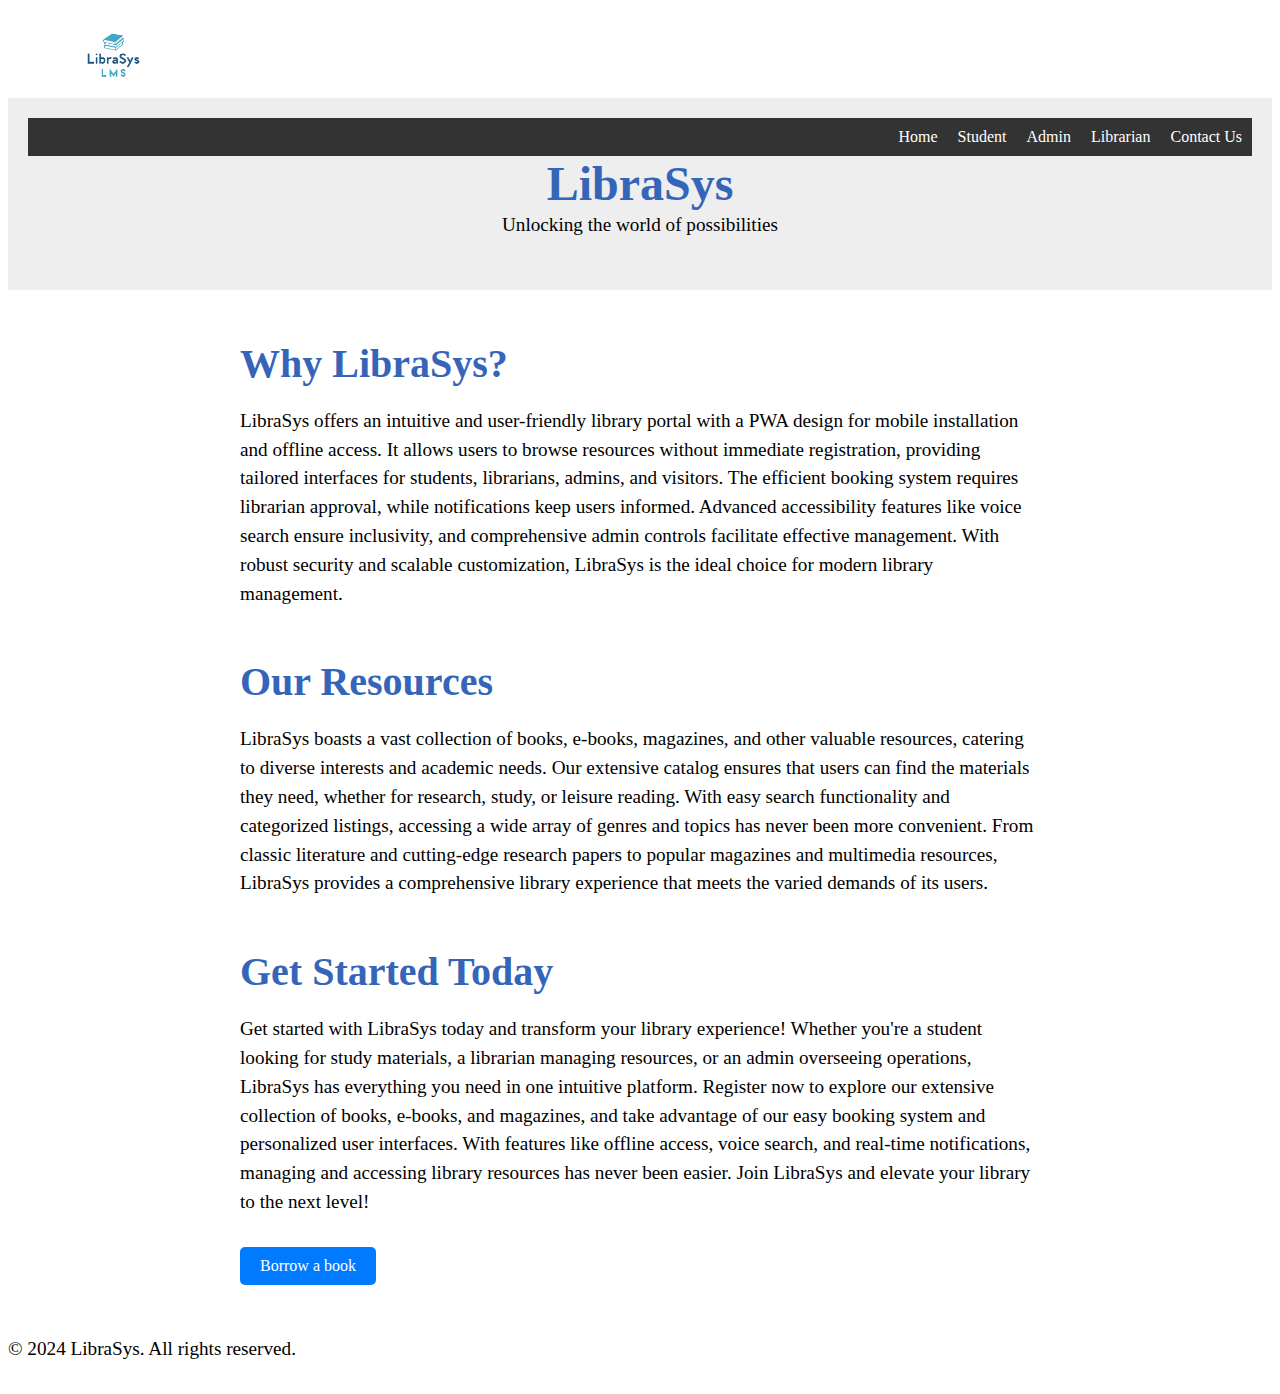
<file: librasys/templates/index.html>
<!DOCTYPE html>
<html>
<head>
	<link rel="manifest" href="../manifest.json">
    <link rel="icon" href="../icons/icon-192x192.png">
	<meta name="viewport" content="width=device-width" initial-scale="1.0">
	<title>LibraSys</title>
	<link rel="stylesheet" type="text/css" href="../css/style_index.css">
	<script>
		if ('serviceWorker' in navigator) {
		  navigator.serviceWorker.register('/static/service-worker.js')
			.then(registration => {
			  console.log('Service Worker registered with scope:', registration.scope);
			})
			.catch(error => {
			  console.log('Service Worker registration failed:', error);
			});
		}
	</script>
</head>
<body>
    <br><br><br><br><br>
    <div class="header">
    	<a href="./index.html"><img src="../static/logo.jpeg" alt="Logo" class="logo"></a>
      </div>

	<header>
		<nav>
			<ul>
				<li><a href="./index.html">Home</a></li>
				<li><a href="./login.html?profile=student">Student</a></li>
				<li><a href="./login.html?profile=admin">Admin</a></li>
				<li><a href="./login.html?profile=librarian">Librarian</a></li>
				<li><a href="#">Contact Us</a></li>
			</ul>
		</nav>
		<h1>LibraSys</h1>
		<p style="font-family: 'Gill Sans';">Unlocking the world of possibilities</p>
	</header>
	<main>
		<section>
			<h2>Why LibraSys?</h2>
			<p style="font-family: 'Gill Sans';">LibraSys offers an intuitive and user-friendly library portal with a PWA design for mobile installation and offline access. It allows users to browse resources without immediate registration, providing tailored interfaces for students, librarians, admins, and visitors. The efficient booking system requires librarian approval, while notifications keep users informed. Advanced accessibility features like voice search ensure inclusivity, and comprehensive admin controls facilitate effective management. With robust security and scalable customization, LibraSys is the ideal choice for modern library management.</p>
		</section>
		<section>
			<h2>Our Resources</h2>
			<p style="font-family: 'Gill Sans';">LibraSys boasts a vast collection of books, e-books, magazines, and other valuable resources, catering to diverse interests and academic needs. Our extensive catalog ensures that users can find the materials they need, whether for research, study, or leisure reading. With easy search functionality and categorized listings, accessing a wide array of genres and topics has never been more convenient. From classic literature and cutting-edge research papers to popular magazines and multimedia resources, LibraSys provides a comprehensive library experience that meets the varied demands of its users.</p>
		</section>
		<section>
			<h2>Get Started Today</h2>
			<p style="font-family: 'Gill Sans';">Get started with LibraSys today and transform your library experience! Whether you're a student looking for study materials, a librarian managing resources, or an admin overseeing operations, LibraSys has everything you need in one intuitive platform. Register now to explore our extensive collection of books, e-books, and magazines, and take advantage of our easy booking system and personalized user interfaces. With features like offline access, voice search, and real-time notifications, managing and accessing library resources has never been easier. Join LibraSys and elevate your library to the next level!</p>
			<a href="./login.html?profile=student" class="borrow-button" >Borrow a book</a>
		</section>
	</main>
	<footer>
		<p>&copy; 2024 LibraSys. All rights reserved.</p>
	</footer>
</body>
</html>
</file>
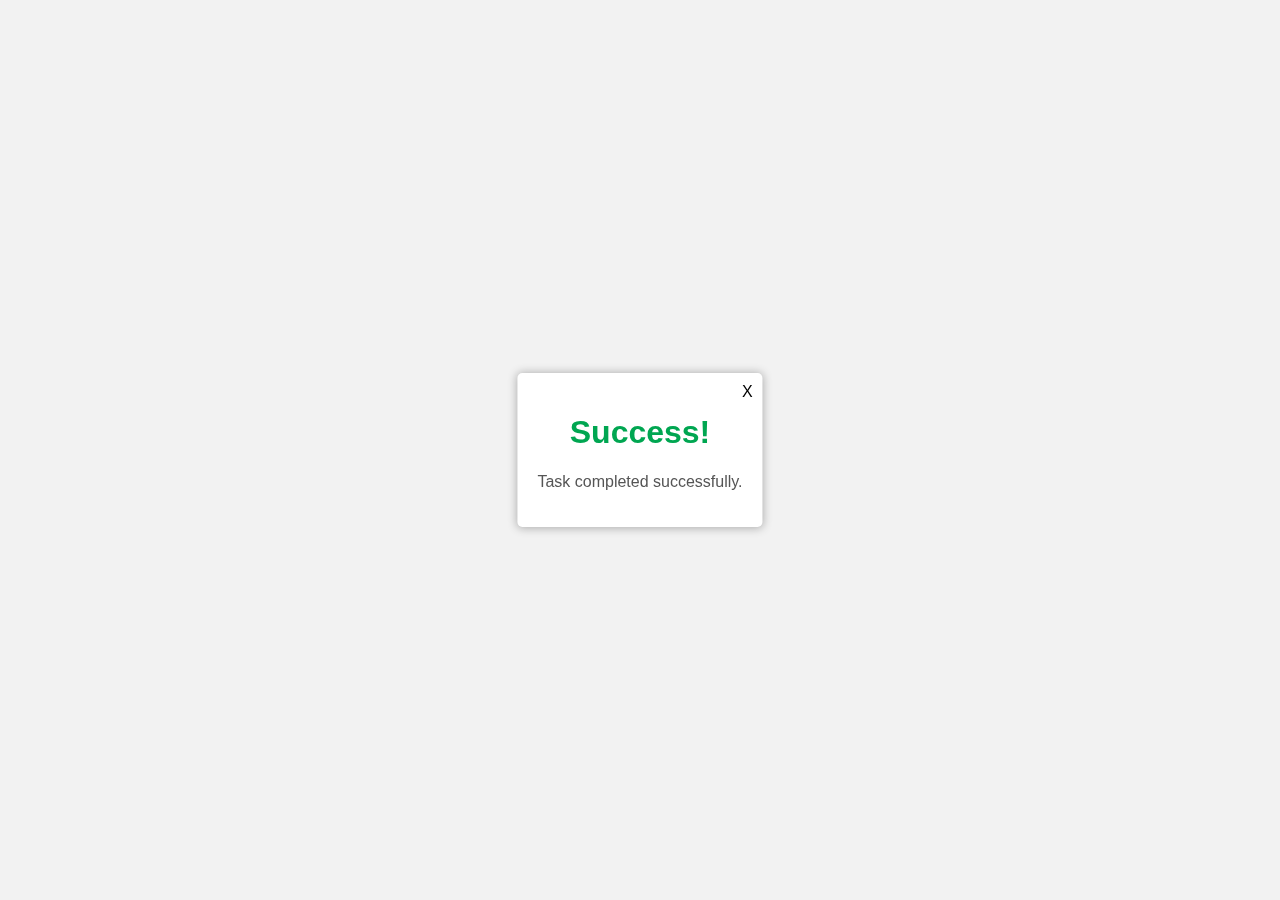
<file: librasys/templates/interstitial.html>
<!DOCTYPE html>
<html>
<head>
    <meta name="viewport" content="width=device-width" initial-scale="1.0">
    <title>Success Interstitial</title>
    <style>
        body {
            background-color: #f2f2f2;
            text-align: center;
            padding: 50px;
            font-family: Arial, sans-serif;
        }
        
        .popup {
            position: fixed;
            top: 50%;
            left: 50%;
            transform: translate(-50%, -50%);
            background-color: #ffffff;
            padding: 20px;
            border-radius: 5px;
            box-shadow: 0 0 10px rgba(0, 0, 0, 0.3);
            z-index: 9999;
        }
        
        .close-icon {
            position: absolute;
            top: 10px;
            right: 10px;
            cursor: pointer;
        }
        
        h1 {
            color: #00a651;
        }
        
        p {
            color: #555555;
        }
    </style>
    <script>
        function closePopup() {
            document.getElementById("popup").style.display = "none";
            window.location.href="../php/librarian_dashboard.php";
        }
    </script>
</head>
<body>
    <div id="popup" class="popup">
        <span class="close-icon" onclick="closePopup()">X</span>
        <h1>Success!</h1>
        <p>Task completed successfully.</p>
    </div>
</body>
</html>
</file>
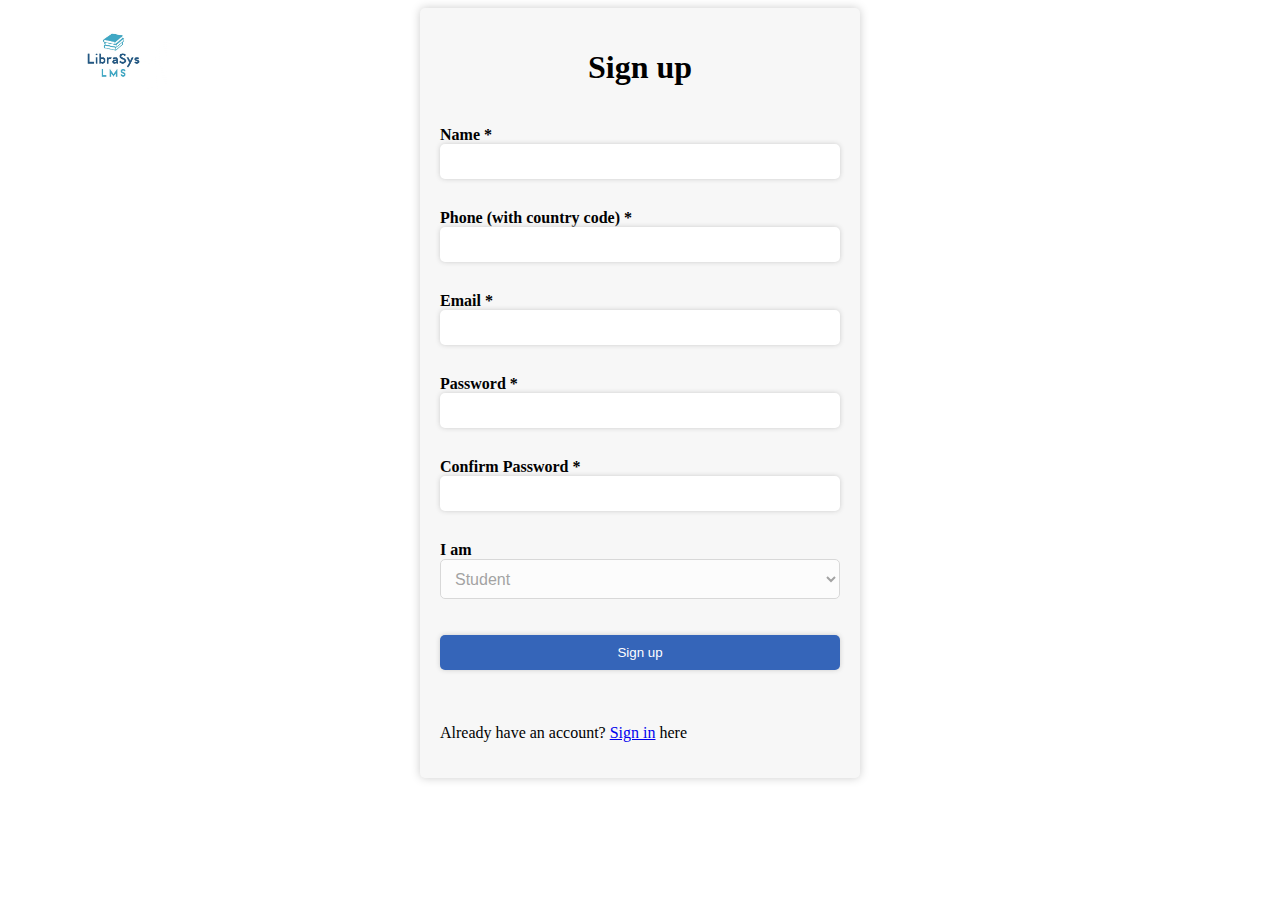
<file: librasys/templates/signup.html>
<!DOCTYPE html>
<html>
<head>
    <meta name="viewport" content="width=device-width" initial-scale="1.0">
	<title>LibraSys - Sign up</title>
	<link rel="stylesheet" type="text/css" href="../css/style.css">
</head>
<body>
    <script>
        const urlParams = new URLSearchParams(window.location.search);
        const myVariable = urlParams.get('profile');
      </script>
    <div class="header">
        <a href="./index.html"><img src="../static/logo.jpeg" alt="Logo" class="logo"></a>
      </div>
	<div class="container">
		<form method="post" action="../php/sendotp.php">
			<h1>Sign up</h1>
			<label for="name">Name *</label>
			<input type="text" id="name" name="name" autocomplete="off" required>
            <label for="phone">Phone (with country code) *</label>
			<input type="tel" id="phone" name="phone" autocomplete="off" required>
            <div id="phone-error" style="display: none; color: red;">Invalid phone number</div>
			<label for="email">Email *</label>
			<input type="email" id="email" name="email" autocomplete="off" required>
            <div id="email-error" style="display: none; color: red;">Invalid email address</div>
			<label for="password">Password *</label>
			<input type="password" id="password" name="password" autocomplete="off" required>
            <div id="password-error" style="display: none; color: red;">Password should have 8 characters including numeric and special characters</div>
			<label for="confirm-password">Confirm Password *</label>
			<input type="password" id="confirm-password" name="confirm-password" autocomplete="off" required>
            <div id="confirm-password-error" style="display: none; color: red;">Password and confirm password is not matching</div>
            <label for="profile">I am</label>
            <select id="profile" name="profile" disabled>
                <option value="student">Student</option>
            </select> 

            <br><br>
			<input type="submit" name="submit" id="submit" value="Sign up">
            
            <script>
                var myButton = document.getElementById("submit");

                const emailInput = document.getElementById("email");
                const emailError = document.getElementById("email-error");

                function isValidEmail(email) {
                    
                    const emailRegex = /^[^\s@]+@[^\s@]+\.[^\s@]+$/;
                    return emailRegex.test(email);
                }

                emailInput.addEventListener("input", handleInputChange);

                function handleInputChange(event) {
                
                    const emailValue = event.target.value;

                    if(emailValue == ""){

                        emailError.style.display = "none";
                    }
                    else if (isValidEmail(emailValue)) {
                    
                        emailError.style.display = "none";
                        myButton.disabled = false;
                    } else {
                
                        emailError.style.display = "block";
                        myButton.disabled = true;
                    }
                }

                const passwordInput = document.getElementById("password");
                const passwordError = document.getElementById("password-error");

                function isValidPassword(password) {
            
                    const regex = /^(?=.*\d)(?=.*[a-z])(?=.*[A-Z])(?=.*[!@#$%^&*()_+\-=[\]{};':"\\|,.<>/?]).{8,}$/;
                    return regex.test(password);
                }

                passwordInput.addEventListener("input", handleInputChange1);

                function handleInputChange1(event) {
                
                    const passwordValue = event.target.value;

                    if(passwordValue == ""){

                        passwordError.style.display = "none";
                    }
                    else if (isValidPassword(passwordValue)) {
                    
                        passwordError.style.display = "none";
                        myButton.disabled = false;
                    } else {
                
                        passwordError.style.display = "block";
                        myButton.disabled = true;
                    }
                }

                const confirmPasswordInput = document.getElementById("confirm-password");
                const confirmPasswordError = document.getElementById("confirm-password-error");

                function isValidConfirmPassword(password) {
            
                   if(document.getElementById("password").value==document.getElementById("confirm-password").value){

                        return true;
                   }else{

                        return false;
                   }
                }

                confirmPasswordInput.addEventListener("input", handleInputChange2);

                function handleInputChange2(event) {
                
                    const confirmPasswordValue = event.target.value;
                    
                    if(confirmPasswordValue == ""){

                        confirmPasswordError.style.display = "none";
                    }
                    else if (isValidConfirmPassword(confirmPasswordValue)) {
                    
                        confirmPasswordError.style.display = "none";
                        myButton.disabled = false;
                    } else {
                
                        confirmPasswordError.style.display = "block";
                        myButton.disabled = true;
                    }
                }

                phoneNumber = document.getElementById("phone");
                function isValidPhoneNumber(phoneNumber) {
            
                    const phoneRegex = /^\+(?:[0-9] ?){9,14}[0-9]{1,2}$/;
                    return phoneRegex.test(phoneNumber);
                }

                const phoneError = document.getElementById("phone-error");
                phoneNumber.addEventListener("input", handleInputChange3);

                function handleInputChange3(event) {
                
                    const phoneNumber = event.target.value;

                    if(phoneNumber == ""){

                        phoneError.style.display = "none";
                    }
                    else if (isValidPhoneNumber(phoneNumber)) {
                    
                        phoneError.style.display = "none";
                        myButton.disabled = false;
                    } else {
                
                        phoneError.style.display = "block";
                        myButton.disabled = true;
                    }
                }
            </script>
		</form>
        <br>
        <p>Already have an account? <a href="./login.html">Sign in</a> here</p>
	</div>
</body>
</html>
</file>
<file: librasys/css/style_index.css>
/* Navigation */
nav {
	background-color: #333;
	color: #fff;
}
nav ul {
	margin: 0;
	padding: 0;
	list-style: none;
	display: flex;
	justify-content: flex-end;
}
nav li {
	margin: 10px 10px;
}
nav a {
	color: #fff;
	text-decoration: none;
}
nav a:hover {
	text-decoration: underline;
}

/* Header */
header {
	background-color: #eee;
	padding: 20px;
	text-align: center;
}
h1 {
	font-size: 3em;
	margin: 0;
	color: #3565B9;
}
p {
	font-size: 1.2em;
	margin: 0;
}

/* Main */
section {
	margin: 50px auto;
	max-width: 800px;
}
h2 {
	font-size: 2.5em;
	margin-bottom: 20px;
	color: #3565B9;
}
p {
	font-size: 1.2em;
	line-height: 1.5em;
	margin-bottom: 30px;
}
.button {
	display: inline-block;
	padding: 10px 20px;
	background-color: #3565B9;
}

.header {
    position: absolute;
    top: 0;
    left: 0;
    display: flex;
    align-items: center;
    padding: 20px;
  }

  .logo {
    height: 70px;
    margin-right: 30px;
    margin-left: 40px;
  }

  #grad1 {
	height: 100vh;
	background-color: #f4f4f4;
  }

  .logo-box {
	height: 90px;
	width: 100%;
	background-color: lightblue;
  }
  .borrow-button {
	/* Button-like appearance */
	display: inline-block; /* Allows setting width/height */
	padding: 10px 20px;   /* Add some padding for visual comfort */
	background-color: #007bff; /* Blue background, customize as needed */
	color: white;          /* White text for contrast */
	border: none;          /* Remove default link border */
	text-decoration: none; /* Remove underline */
	cursor: pointer;       /* Indicate it's clickable */
	border-radius: 5px;    /* Add rounded corners (optional) */
	transition: background-color 0.3s ease; /* Smooth color change on hover */
  }
  
  .borrow-button:hover {
	background-color: #0069d9; /* Slightly darker blue on hover */
  }
</file>
<file: librasys/css/style.css>
.grey-box {
  width: 90vw;
  height: 200px;
  background-color: #f0f0f0;
  border: 1px solid #ccc;
  border-radius: 5px;
  padding: 10px;
  margin-bottom: 50px;
}

.container {
	max-width: 400px;
	margin: 0 auto;
	padding: 20px;
	background-color: #f7f7f7;
	border-radius: 5px;
	box-shadow: 0px 0px 10px #ccc;
}

form {
	display: flex;
	flex-direction: column;
}
label {
	font-weight: bold;
	margin-top: 10px;
}
input {
	padding: 10px;
	margin-bottom: 20px;
	border-radius: 5px;
	border: none;
	box-shadow: 0px 0px 5px #ccc;
}
input[type="submit"] {
	background-color: #3565B9;
	color: white;
	cursor: pointer;
}
input[type="submit"]:hover {
	background-color: #3565E9;
}
h1 {
	text-align: center;
	margin-bottom: 30px;
}

.header {
    position: absolute;
    top: 0;
    left: 0;
    display: flex;
    align-items: center;
    padding: 20px;
  }

  .logo {
    height: 70px;
    margin-right: 30px;
    margin-left: 40px; 
  }

  select {
    background-color: #fff;
    border: 1px solid #ccc;
    border-radius: 5px;
    font-size: 16px;
    height: 40px;
    padding: 10px;
    width: 400px;
  }
  
  select:focus {
    border-color: #6cb2eb;
    box-shadow: 0 0 5px #6cb2eb;
  }
  
  select#country-code {
    font-size: 14px;
    padding: 5px;
    width: 100px; /* Change this value to adjust the width of the dropdown */
    height: 25px; /* Change this value to adjust the height of the dropdown */
  }
</file>
